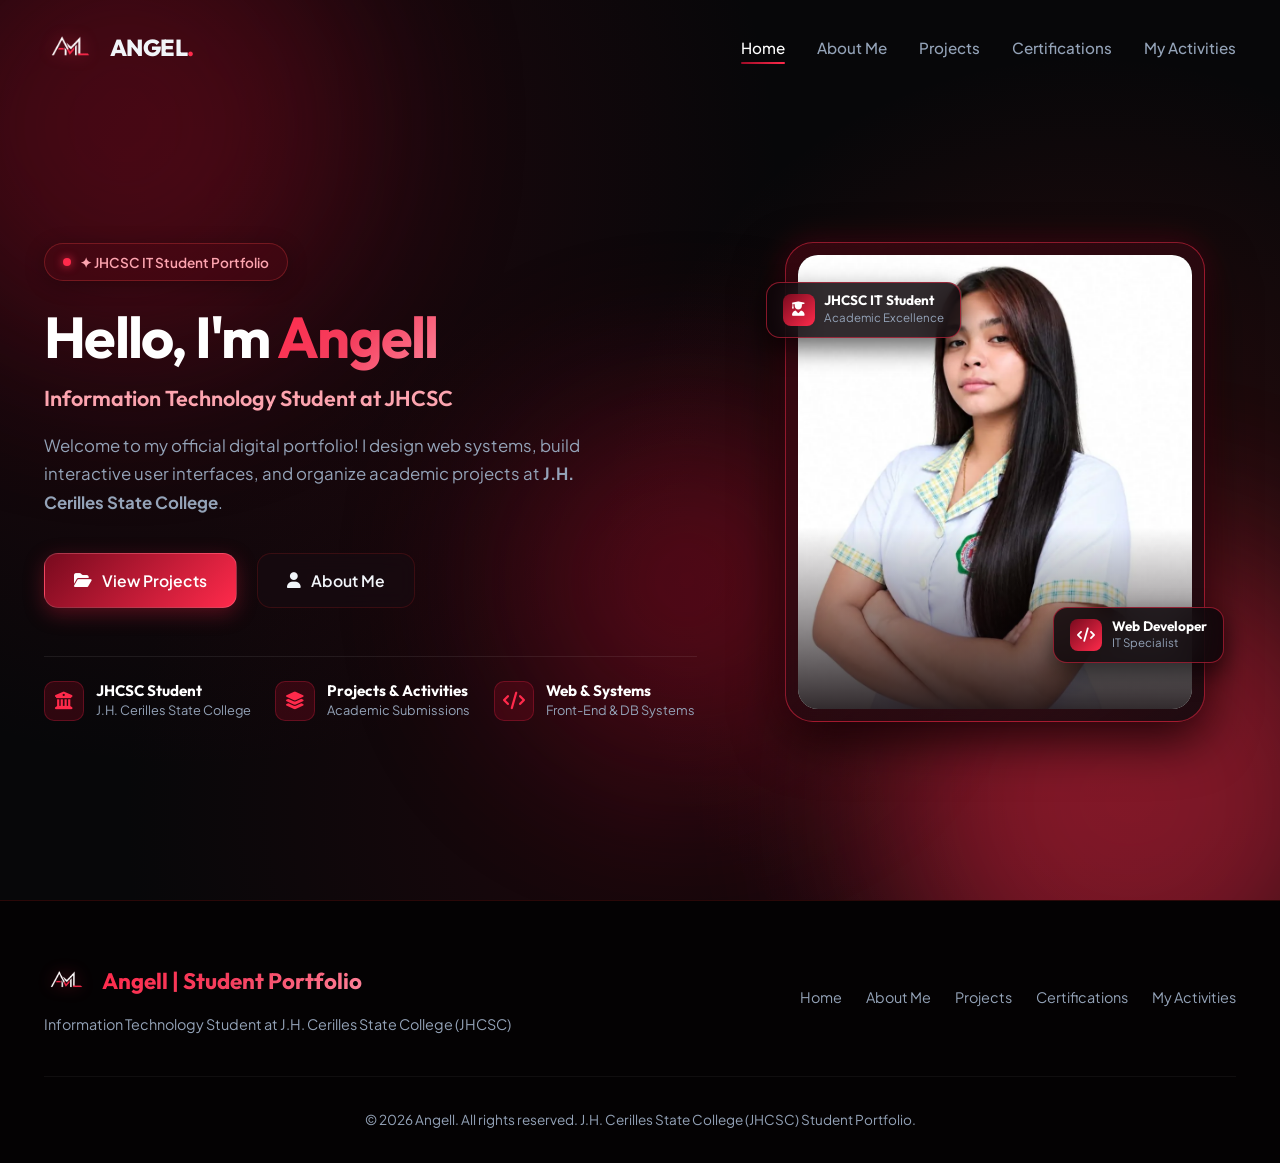
<file: index.html>
<!DOCTYPE html>

<html lang="en">
<head>
<meta charset="utf-8"/>
<meta content="width=device-width, initial-scale=1.0" name="viewport"/>
<title>Home | Angell E-Portfolio</title>
<meta content="Home page of Angell E-Portfolio, Information Technology student at J.H. Cerilles State College." name="description"/>
<!-- Google Fonts -->
<link href="https://fonts.googleapis.com" rel="preconnect"/>
<link crossorigin="" href="https://fonts.gstatic.com" rel="preconnect"/>
<link as="style" href="https://fonts.googleapis.com/css2?family=Outfit:wght@300;400;500;600;700;800&amp;family=Plus+Jakarta+Sans:wght@300;400;500;600;700;800&amp;display=swap" onload="this.onload=null;this.rel='stylesheet'" rel="preload"/><noscript><link href="https://fonts.googleapis.com/css2?family=Outfit:wght@300;400;500;600;700;800&amp;family=Plus+Jakarta+Sans:wght@300;400;500;600;700;800&amp;display=swap" rel="stylesheet"/></noscript>
<link crossorigin="" href="https://cdnjs.cloudflare.com" rel="preconnect"/>
<link as="image" fetchpriority="high" href="assets/images/profile_angell.webp" rel="preload"/>
<!-- FontAwesome Icons -->
<link as="style" href="https://cdnjs.cloudflare.com/ajax/libs/font-awesome/6.4.0/css/all.min.css" onload="this.onload=null;this.rel='stylesheet'" rel="preload"/><noscript><link href="https://cdnjs.cloudflare.com/ajax/libs/font-awesome/6.4.0/css/all.min.css" rel="stylesheet"/></noscript>
<!-- Custom Stylesheet -->
<link href="css/style.css" rel="stylesheet"/>
</head>
<body>
<!-- Ambient Animated Background Lights -->
<div class="bg-ambient-glow">
<div class="glow-orb glow-orb-1"></div>
<div class="glow-orb glow-orb-2"></div>
<div class="glow-orb glow-orb-3"></div>
</div>
<!-- Header / Navigation -->
<header class="header">
<div class="container nav-wrapper">
<a class="logo" href="index.html">
<div class="logo-img-wrapper">
<img alt="AML Logo" class="brand-logo-img" decoding="async" height="1024" src="assets/images/logo_aml_transparent.webp" width="1024"/>
</div>
<span class="logo-text">ANGEL<span>.</span></span>
</a>
<ul class="nav-menu" id="navMenu">
<li><a aria-current="page" class="nav-link active" href="index.html">Home</a></li>
<li><a class="nav-link" href="aboutme.html">About Me</a></li>
<li><a class="nav-link" href="projects.html">Projects</a></li>
<li><a class="nav-link" href="certifications.html">Certifications</a></li>
<li><a class="nav-link" href="activities.html">My Activities</a></li>
</ul>
<button aria-label="Toggle navigation menu" class="nav-toggle" id="navToggle">
<i class="fas fa-bars"></i>
</button>
</div>
</header>
<!-- Hero Section -->
<section class="hero" id="home">
<div class="container hero-grid">
<div class="hero-content reveal">
<div class="hero-pill">
<span class="pill-dot"></span> ✦ JHCSC IT Student Portfolio
        </div>
<h1 class="hero-title">
          Hello, I'm <span class="text-gradient-red">Angell</span>
</h1>
<h2 class="hero-subtitle">
          Information Technology Student at JHCSC
        </h2>
<p class="hero-description">
          Welcome to my official digital portfolio! I design web systems, build interactive user interfaces, and organize academic projects at <strong>J.H. Cerilles State College</strong>.
        </p>
<div class="hero-actions">
<a class="btn btn-primary" href="projects.html">
<i class="fas fa-folder-open"></i> View Projects
          </a>
<a class="btn btn-secondary" href="aboutme.html">
<i class="fas fa-user"></i> About Me
          </a>
</div>
<div class="hero-badges">
<div class="info-badge-item">
<div class="info-badge-icon"><i class="fas fa-university"></i></div>
<div class="info-badge-text">
<h4>JHCSC Student</h4>
<p>J.H. Cerilles State College</p>
</div>
</div>
<div class="info-badge-item">
<div class="info-badge-icon"><i class="fas fa-layer-group"></i></div>
<div class="info-badge-text">
<h4>Projects &amp; Activities</h4>
<p>Academic Submissions</p>
</div>
</div>
<div class="info-badge-item">
<div class="info-badge-icon"><i class="fas fa-code"></i></div>
<div class="info-badge-text">
<h4>Web &amp; Systems</h4>
<p>Front-End &amp; DB Systems</p>
</div>
</div>
</div>
</div>
<!-- Hero Profile Image Frame (1st Picture) -->
<div class="hero-image-wrapper reveal">
<div class="profile-card-frame">
<div class="profile-image-container">
<img alt="Angell - JHCSC Student Profile Photo" decoding="async" fetchpriority="high" height="1024" src="assets/images/profile_angell.webp" width="1024"/>
<div class="profile-overlay-gradient"></div>
</div>
<!-- Floating Badges -->
<div class="floating-tag floating-tag-1">
<div class="floating-tag-icon"><i class="fas fa-user-graduate"></i></div>
<div class="floating-tag-info">
<h5>JHCSC IT Student</h5>
<p>Academic Excellence</p>
</div>
</div>
<div class="floating-tag floating-tag-2">
<div class="floating-tag-icon"><i class="fas fa-code"></i></div>
<div class="floating-tag-info">
<h5>Web Developer</h5>
<p>IT Specialist</p>
</div>
</div>
</div>
</div>
</div>
</section>
<!-- About Me & Education Section -->
<!-- Projects Section -->
<!-- Certifications Section -->
<!-- My Activities Section -->
<!-- Interactive Modal Viewer for Google Drive -->
<!-- Footer -->
<footer class="footer">
<div class="container">
<div class="footer-grid">
<div class="footer-brand">
<div style="display: flex; align-items: center; gap: 0.85rem; margin-bottom: 0.5rem;">
<div class="logo-img-wrapper" style="height: 48px; padding: 0;">
<img alt="AML Logo" class="brand-logo-img" decoding="async" height="1024" loading="lazy" src="assets/images/logo_aml_transparent.webp" style="height: 44px;" width="1024"/>
</div>
<h3 class="text-gradient-red" style="margin-bottom: 0; font-size: 1.4rem;">Angell | Student Portfolio</h3>
</div>
<p>Information Technology Student at J.H. Cerilles State College (JHCSC)</p>
</div>
<ul class="footer-links">
<li><a href="index.html">Home</a></li>
<li><a href="aboutme.html">About Me</a></li>
<li><a href="projects.html">Projects</a></li>
<li><a href="certifications.html">Certifications</a></li>
<li><a href="activities.html">My Activities</a></li>
</ul>
</div>
<div class="footer-bottom">
<p>© 2026 Angell. All rights reserved. J.H. Cerilles State College (JHCSC) Student Portfolio.</p>
</div>
</div>
</footer>
<!-- Scroll To Top Button -->
<button aria-label="Scroll to top" class="scroll-top-btn" id="scrollTopBtn">
<i class="fas fa-chevron-up"></i>
</button>
<!-- JavaScript -->
<script defer="" src="js/script.js"></script>
</body>
</html>
</file>
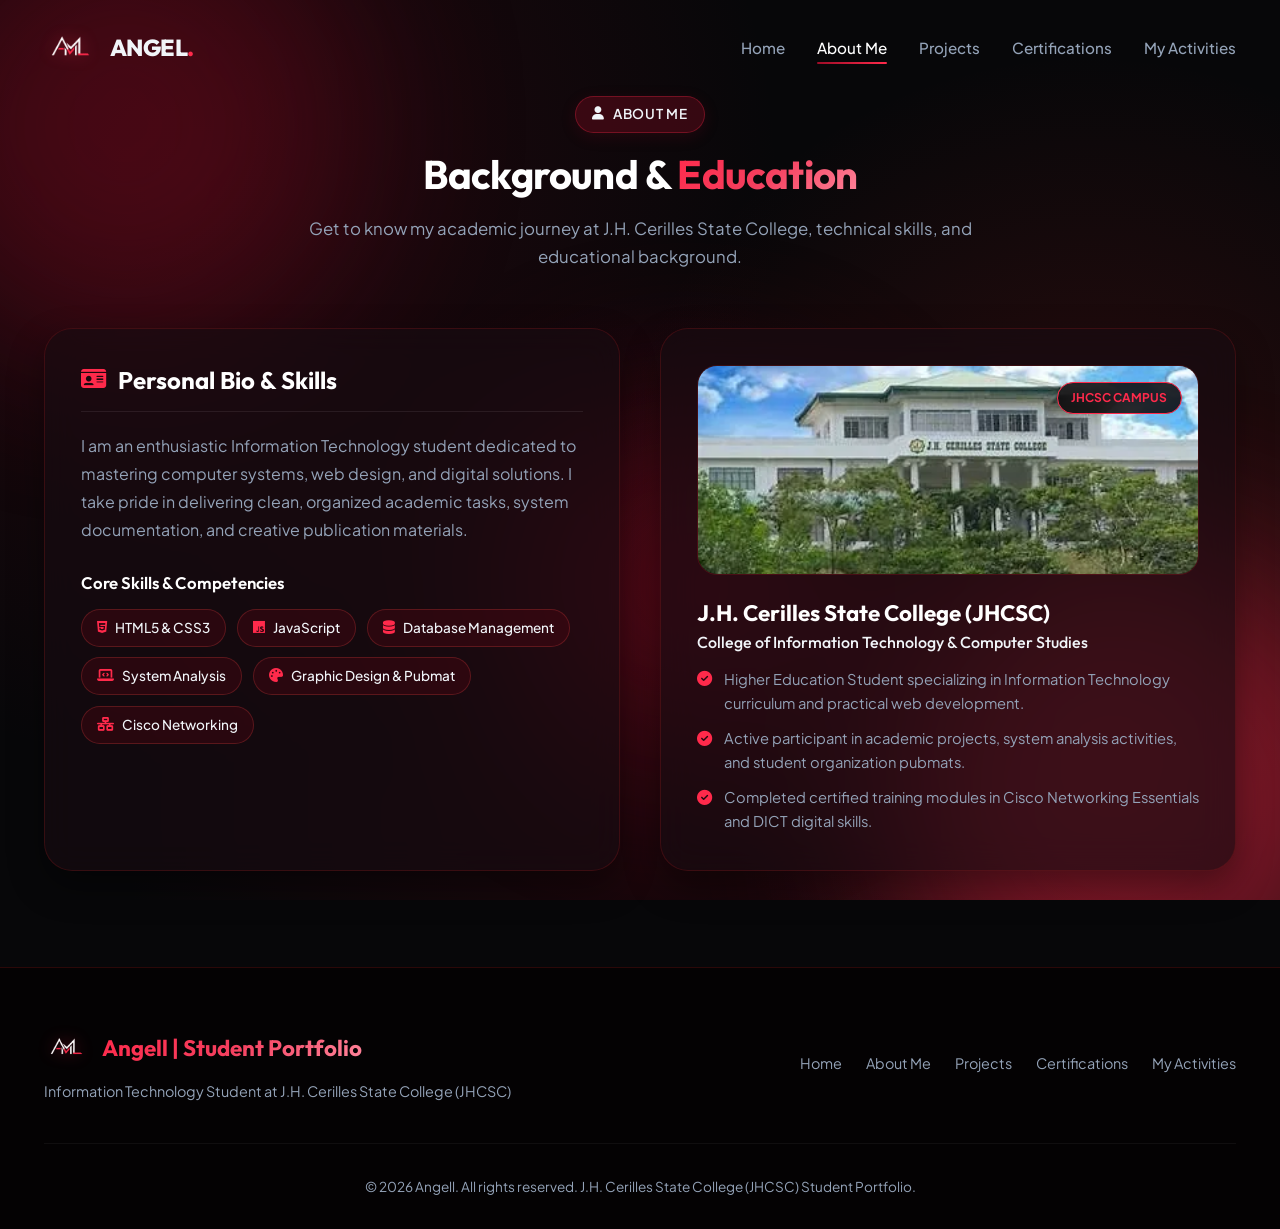
<file: aboutme.html>
<!DOCTYPE html>

<html lang="en">
<head>
<meta charset="utf-8"/>
<meta content="width=device-width, initial-scale=1.0" name="viewport"/>
<title>About Me | Angell E-Portfolio</title>
<meta content="About Me page of Angell E-Portfolio, Information Technology student at J.H. Cerilles State College." name="description"/>
<!-- Google Fonts -->
<link href="https://fonts.googleapis.com" rel="preconnect"/>
<link crossorigin="" href="https://fonts.gstatic.com" rel="preconnect"/>
<link as="style" href="https://fonts.googleapis.com/css2?family=Outfit:wght@300;400;500;600;700;800&amp;family=Plus+Jakarta+Sans:wght@300;400;500;600;700;800&amp;display=swap" onload="this.onload=null;this.rel='stylesheet'" rel="preload"/><noscript><link href="https://fonts.googleapis.com/css2?family=Outfit:wght@300;400;500;600;700;800&amp;family=Plus+Jakarta+Sans:wght@300;400;500;600;700;800&amp;display=swap" rel="stylesheet"/></noscript>
<link crossorigin="" href="https://cdnjs.cloudflare.com" rel="preconnect"/>
<!-- FontAwesome Icons -->
<link as="style" href="https://cdnjs.cloudflare.com/ajax/libs/font-awesome/6.4.0/css/all.min.css" onload="this.onload=null;this.rel='stylesheet'" rel="preload"/><noscript><link href="https://cdnjs.cloudflare.com/ajax/libs/font-awesome/6.4.0/css/all.min.css" rel="stylesheet"/></noscript>
<!-- Custom Stylesheet -->
<link href="css/style.css" rel="stylesheet"/>
</head>
<body>
<!-- Ambient Animated Background Lights -->
<div class="bg-ambient-glow">
<div class="glow-orb glow-orb-1"></div>
<div class="glow-orb glow-orb-2"></div>
<div class="glow-orb glow-orb-3"></div>
</div>
<!-- Header / Navigation -->
<header class="header">
<div class="container nav-wrapper">
<a class="logo" href="index.html">
<div class="logo-img-wrapper">
<img alt="AML Logo" class="brand-logo-img" decoding="async" height="1024" src="assets/images/logo_aml_transparent.webp" width="1024"/>
</div>
<span class="logo-text">ANGEL<span>.</span></span>
</a>
<ul class="nav-menu" id="navMenu">
<li><a class="nav-link" href="index.html">Home</a></li>
<li><a aria-current="page" class="nav-link active" href="aboutme.html">About Me</a></li>
<li><a class="nav-link" href="projects.html">Projects</a></li>
<li><a class="nav-link" href="certifications.html">Certifications</a></li>
<li><a class="nav-link" href="activities.html">My Activities</a></li>
</ul>
<button aria-label="Toggle navigation menu" class="nav-toggle" id="navToggle">
<i class="fas fa-bars"></i>
</button>
</div>
</header>
<!-- Hero Section -->
<!-- About Me & Education Section -->
<section id="about">
<div class="container">
<div class="section-header">
<span class="section-tag"><i class="fas fa-user"></i> ABOUT ME</span>
<h2 class="section-title">Background &amp; <span class="text-gradient-red">Education</span></h2>
<p class="section-subtitle">
          Get to know my academic journey at J.H. Cerilles State College, technical skills, and educational background.
        </p>
</div>
<div class="about-grid">
<!-- Personal Summary Card -->
<div class="glass-card">
<h3 class="about-card-title">
<i class="fas fa-id-card"></i> Personal Bio &amp; Skills
          </h3>
<p class="about-bio-text">
            I am an enthusiastic Information Technology student dedicated to mastering computer systems, web design, and digital solutions. I take pride in delivering clean, organized academic tasks, system documentation, and creative publication materials.
          </p>
<h4 class="skills-title">Core Skills &amp; Competencies</h4>
<div class="skills-tags">
<span class="skill-pill"><i class="fab fa-html5"></i> HTML5 &amp; CSS3</span>
<span class="skill-pill"><i class="fab fa-js"></i> JavaScript</span>
<span class="skill-pill"><i class="fas fa-database"></i> Database Management</span>
<span class="skill-pill"><i class="fas fa-laptop-code"></i> System Analysis</span>
<span class="skill-pill"><i class="fas fa-palette"></i> Graphic Design &amp; Pubmat</span>
<span class="skill-pill"><i class="fas fa-network-wired"></i> Cisco Networking</span>
</div>
</div>
<!-- Education Card featuring JHCSC (2nd Picture) -->
<div class="glass-card education-card">
<div>
<div class="school-image-frame">
<img alt="J.H. Cerilles State College (JHCSC) Campus" decoding="async" height="180" src="assets/images/jh_cerilles_college.webp" width="377"/>
<span class="school-tag-badge">JHCSC CAMPUS</span>
</div>
<div class="school-details">
<h3>J.H. Cerilles State College (JHCSC)</h3>
<h4>College of Information Technology &amp; Computer Studies</h4>
</div>
</div>
<ul class="edu-highlights-list">
<li>
<i class="fas fa-check-circle"></i>
<span>Higher Education Student specializing in Information Technology curriculum and practical web development.</span>
</li>
<li>
<i class="fas fa-check-circle"></i>
<span>Active participant in academic projects, system analysis activities, and student organization pubmats.</span>
</li>
<li>
<i class="fas fa-check-circle"></i>
<span>Completed certified training modules in Cisco Networking Essentials and DICT digital skills.</span>
</li>
</ul>
</div>
</div>
</div>
</section>
<!-- Projects Section -->
<!-- Certifications Section -->
<!-- My Activities Section -->
<!-- Interactive Modal Viewer for Google Drive -->
<!-- Footer -->
<footer class="footer">
<div class="container">
<div class="footer-grid">
<div class="footer-brand">
<div style="display: flex; align-items: center; gap: 0.85rem; margin-bottom: 0.5rem;">
<div class="logo-img-wrapper" style="height: 48px; padding: 0;">
<img alt="AML Logo" class="brand-logo-img" decoding="async" height="1024" loading="lazy" src="assets/images/logo_aml_transparent.webp" style="height: 44px;" width="1024"/>
</div>
<h3 class="text-gradient-red" style="margin-bottom: 0; font-size: 1.4rem;">Angell | Student Portfolio</h3>
</div>
<p>Information Technology Student at J.H. Cerilles State College (JHCSC)</p>
</div>
<ul class="footer-links">
<li><a href="index.html">Home</a></li>
<li><a href="aboutme.html">About Me</a></li>
<li><a href="projects.html">Projects</a></li>
<li><a href="certifications.html">Certifications</a></li>
<li><a href="activities.html">My Activities</a></li>
</ul>
</div>
<div class="footer-bottom">
<p>© 2026 Angell. All rights reserved. J.H. Cerilles State College (JHCSC) Student Portfolio.</p>
</div>
</div>
</footer>
<!-- Scroll To Top Button -->
<button aria-label="Scroll to top" class="scroll-top-btn" id="scrollTopBtn">
<i class="fas fa-chevron-up"></i>
</button>
<!-- JavaScript -->
<script defer="" src="js/script.js"></script>
</body>
</html>
</file>
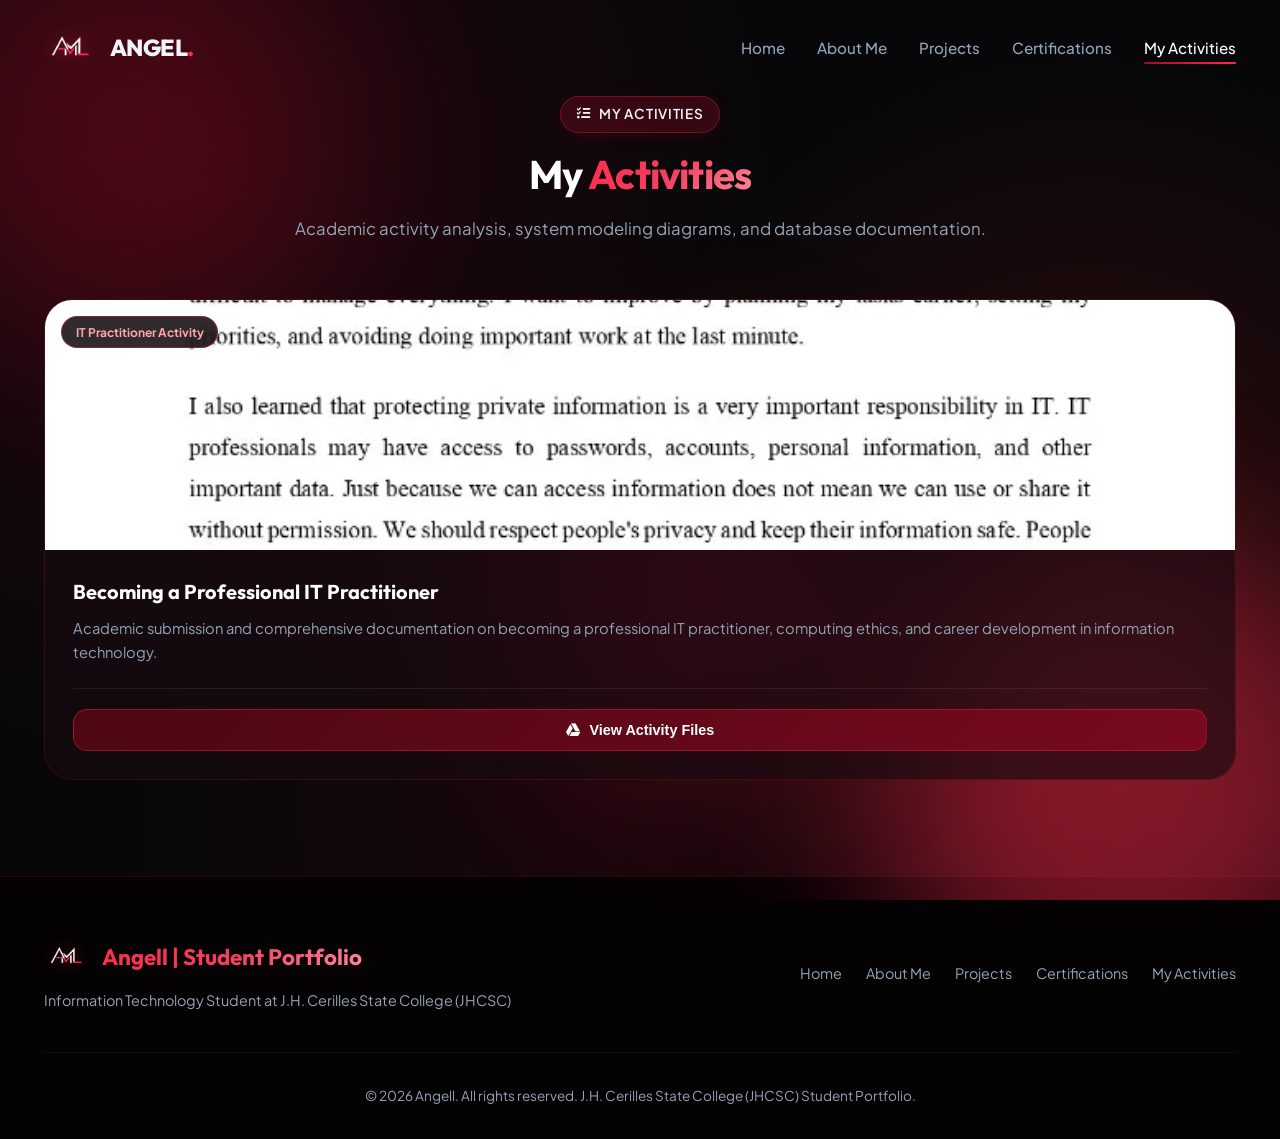
<file: activities.html>
<!DOCTYPE html>

<html lang="en">
<head>
<meta charset="utf-8"/>
<meta content="width=device-width, initial-scale=1.0" name="viewport"/>
<title>My Activities | Angell E-Portfolio</title>
<meta content="My Activities page of Angell E-Portfolio, Information Technology student at J.H. Cerilles State College." name="description"/>
<!-- Google Fonts -->
<link href="https://fonts.googleapis.com" rel="preconnect"/>
<link crossorigin="" href="https://fonts.gstatic.com" rel="preconnect"/>
<link as="style" href="https://fonts.googleapis.com/css2?family=Outfit:wght@300;400;500;600;700;800&amp;family=Plus+Jakarta+Sans:wght@300;400;500;600;700;800&amp;display=swap" onload="this.onload=null;this.rel='stylesheet'" rel="preload"/><noscript><link href="https://fonts.googleapis.com/css2?family=Outfit:wght@300;400;500;600;700;800&amp;family=Plus+Jakarta+Sans:wght@300;400;500;600;700;800&amp;display=swap" rel="stylesheet"/></noscript>
<link crossorigin="" href="https://cdnjs.cloudflare.com" rel="preconnect"/>
<!-- FontAwesome Icons -->
<link as="style" href="https://cdnjs.cloudflare.com/ajax/libs/font-awesome/6.4.0/css/all.min.css" onload="this.onload=null;this.rel='stylesheet'" rel="preload"/><noscript><link href="https://cdnjs.cloudflare.com/ajax/libs/font-awesome/6.4.0/css/all.min.css" rel="stylesheet"/></noscript>
<!-- Custom Stylesheet -->
<link href="css/style.css" rel="stylesheet"/>
</head>
<body>
<!-- Ambient Animated Background Lights -->
<div class="bg-ambient-glow">
<div class="glow-orb glow-orb-1"></div>
<div class="glow-orb glow-orb-2"></div>
<div class="glow-orb glow-orb-3"></div>
</div>
<!-- Header / Navigation -->
<header class="header">
<div class="container nav-wrapper">
<a class="logo" href="index.html">
<div class="logo-img-wrapper">
<img alt="AML Logo" class="brand-logo-img" decoding="async" height="1024" src="assets/images/logo_aml_transparent.webp" width="1024"/>
</div>
<span class="logo-text">ANGEL<span>.</span></span>
</a>
<ul class="nav-menu" id="navMenu">
<li><a class="nav-link" href="index.html">Home</a></li>
<li><a class="nav-link" href="aboutme.html">About Me</a></li>
<li><a class="nav-link" href="projects.html">Projects</a></li>
<li><a class="nav-link" href="certifications.html">Certifications</a></li>
<li><a aria-current="page" class="nav-link active" href="activities.html">My Activities</a></li>
</ul>
<button aria-label="Toggle navigation menu" class="nav-toggle" id="navToggle">
<i class="fas fa-bars"></i>
</button>
</div>
</header>
<!-- Hero Section -->
<!-- About Me & Education Section -->
<!-- Projects Section -->
<!-- Certifications Section -->
<!-- My Activities Section -->
<section id="activities">
<div class="container">
<div class="section-header">
<span class="section-tag"><i class="fas fa-tasks"></i> MY ACTIVITIES</span>
<h2 class="section-title">My <span class="text-gradient-red">Activities</span></h2>
<p class="section-subtitle">
          Academic activity analysis, system modeling diagrams, and database documentation.
        </p>
</div>
<div class="activities-grid" style="grid-template-columns: repeat(auto-fit, minmax(min(100%, 320px), 1fr));">
<!-- Activity: Becoming a Professional IT Practitioner -->
<div class="activity-card">
<div class="activity-media" style="height: 250px;">
<img alt="Becoming a Professional IT Practitioner Activity" decoding="async" height="1024" src="assets/images/activity1_page1.webp" width="724"/>
<span class="activity-category">IT Practitioner Activity</span>
</div>
<div class="activity-body">
<h3 class="activity-title">Becoming a Professional IT Practitioner</h3>
<p class="activity-desc">
              Academic submission and comprehensive documentation on becoming a professional IT practitioner, computing ethics, and career development in information technology.
            </p>
<div class="activity-footer">
<button class="activity-btn open-drive-btn" data-title="Becoming a Professional IT Practitioner Activity Files">
<i class="fab fa-google-drive"></i> View Activity Files
              </button>
</div>
</div>
</div>
</div>
</div>
</section>
<!-- Interactive Modal Viewer for Google Drive -->
<div aria-modal="true" class="modal-overlay" id="driveModal" role="dialog">
<div class="modal-container">
<div class="modal-header">
<div class="modal-title-group">
<div class="modal-title-icon"><i class="fab fa-google-drive"></i></div>
<h3 class="modal-title" id="modalActivityTitle">Activity Drive Submissions</h3>
</div>
<button aria-label="Close modal" class="modal-close-btn" id="modalCloseBtn">
<i class="fas fa-times"></i>
</button>
</div>
<div class="modal-body">
<iframe id="modalDriveIframe" src="about:blank" title="Google Drive Embedded Modal Folder Viewer"></iframe>
</div>
<div class="modal-footer">
<span style="font-size: 0.85rem; color: var(--text-muted);">
<i class="fas fa-info-circle" style="color: var(--red-bright);"></i> Viewing files embedded from Google Drive folder
        </span>
<a class="btn btn-primary" href="https://drive.google.com/drive/folders/1lHvphZJsTvEF-g6FkZyYKyuXcfyXnMCj?usp=sharing" id="modalOpenDriveLink" style="padding: 0.5rem 1.2rem; font-size: 0.85rem;" target="_blank">
<i class="fas fa-external-link-alt"></i> Open in Google Drive
        </a>
</div>
</div>
</div>
<!-- Footer -->
<footer class="footer">
<div class="container">
<div class="footer-grid">
<div class="footer-brand">
<div style="display: flex; align-items: center; gap: 0.85rem; margin-bottom: 0.5rem;">
<div class="logo-img-wrapper" style="height: 48px; padding: 0;">
<img alt="AML Logo" class="brand-logo-img" decoding="async" height="1024" loading="lazy" src="assets/images/logo_aml_transparent.webp" style="height: 44px;" width="1024"/>
</div>
<h3 class="text-gradient-red" style="margin-bottom: 0; font-size: 1.4rem;">Angell | Student Portfolio</h3>
</div>
<p>Information Technology Student at J.H. Cerilles State College (JHCSC)</p>
</div>
<ul class="footer-links">
<li><a href="index.html">Home</a></li>
<li><a href="aboutme.html">About Me</a></li>
<li><a href="projects.html">Projects</a></li>
<li><a href="certifications.html">Certifications</a></li>
<li><a href="activities.html">My Activities</a></li>
</ul>
</div>
<div class="footer-bottom">
<p>© 2026 Angell. All rights reserved. J.H. Cerilles State College (JHCSC) Student Portfolio.</p>
</div>
</div>
</footer>
<!-- Scroll To Top Button -->
<button aria-label="Scroll to top" class="scroll-top-btn" id="scrollTopBtn">
<i class="fas fa-chevron-up"></i>
</button>
<!-- JavaScript -->
<script defer="" src="js/script.js"></script>
</body>
</html>
</file>
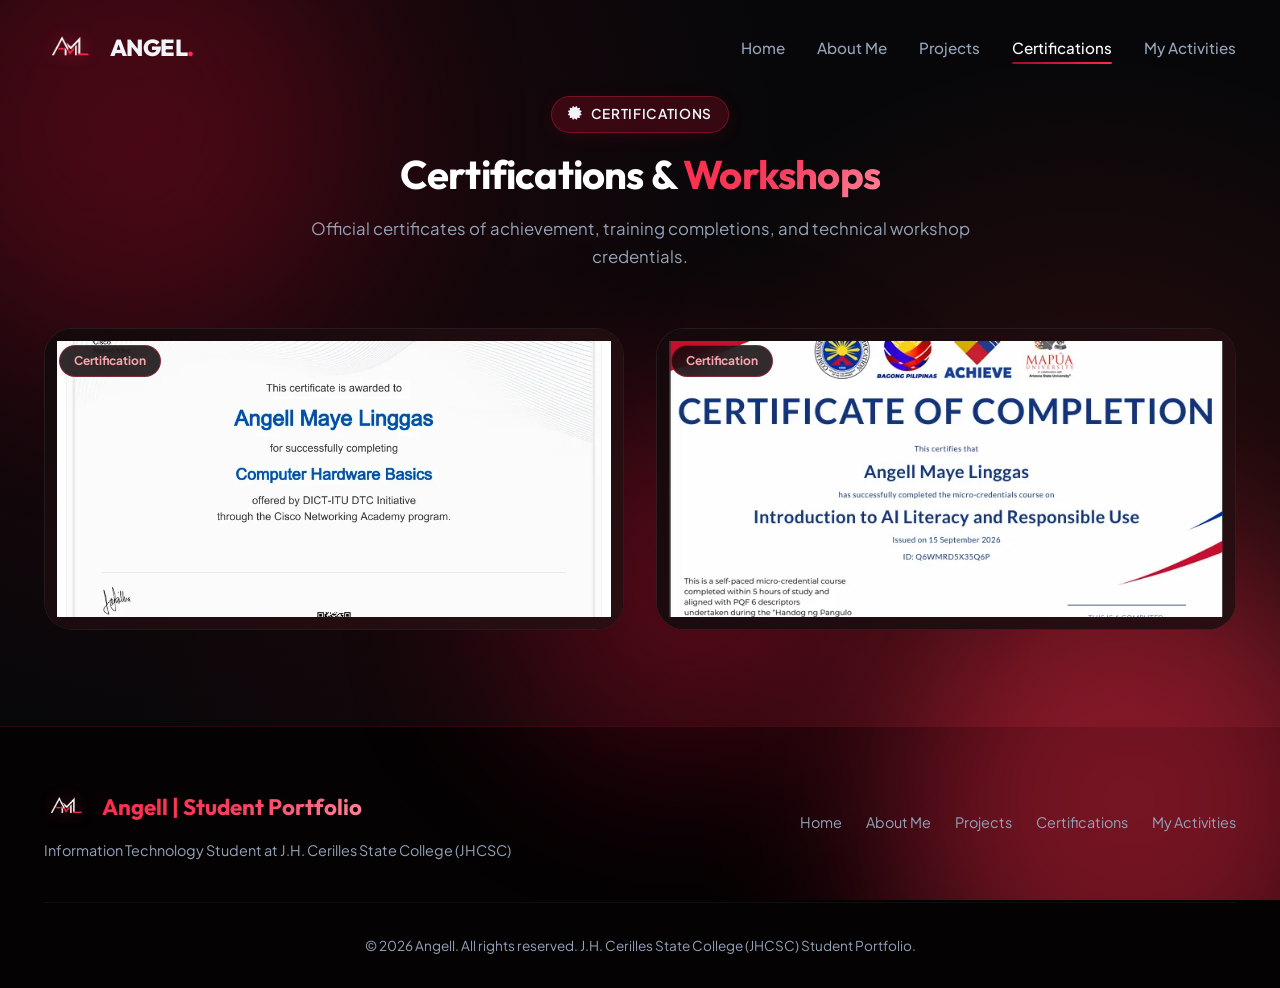
<file: certifications.html>
<!DOCTYPE html>

<html lang="en">
<head>
<meta charset="utf-8"/>
<meta content="width=device-width, initial-scale=1.0" name="viewport"/>
<title>Certifications | Angell E-Portfolio</title>
<meta content="Certifications page of Angell E-Portfolio, Information Technology student at J.H. Cerilles State College." name="description"/>
<!-- Google Fonts -->
<link href="https://fonts.googleapis.com" rel="preconnect"/>
<link crossorigin="" href="https://fonts.gstatic.com" rel="preconnect"/>
<link as="style" href="https://fonts.googleapis.com/css2?family=Outfit:wght@300;400;500;600;700;800&amp;family=Plus+Jakarta+Sans:wght@300;400;500;600;700;800&amp;display=swap" onload="this.onload=null;this.rel='stylesheet'" rel="preload"/><noscript><link href="https://fonts.googleapis.com/css2?family=Outfit:wght@300;400;500;600;700;800&amp;family=Plus+Jakarta+Sans:wght@300;400;500;600;700;800&amp;display=swap" rel="stylesheet"/></noscript>
<link crossorigin="" href="https://cdnjs.cloudflare.com" rel="preconnect"/>
<!-- FontAwesome Icons -->
<link as="style" href="https://cdnjs.cloudflare.com/ajax/libs/font-awesome/6.4.0/css/all.min.css" onload="this.onload=null;this.rel='stylesheet'" rel="preload"/><noscript><link href="https://cdnjs.cloudflare.com/ajax/libs/font-awesome/6.4.0/css/all.min.css" rel="stylesheet"/></noscript>
<!-- Custom Stylesheet -->
<link href="css/style.css" rel="stylesheet"/>
</head>
<body>
<!-- Ambient Animated Background Lights -->
<div class="bg-ambient-glow">
<div class="glow-orb glow-orb-1"></div>
<div class="glow-orb glow-orb-2"></div>
<div class="glow-orb glow-orb-3"></div>
</div>
<!-- Header / Navigation -->
<header class="header">
<div class="container nav-wrapper">
<a class="logo" href="index.html">
<div class="logo-img-wrapper">
<img alt="AML Logo" class="brand-logo-img" decoding="async" height="1024" src="assets/images/logo_aml_transparent.webp" width="1024"/>
</div>
<span class="logo-text">ANGEL<span>.</span></span>
</a>
<ul class="nav-menu" id="navMenu">
<li><a class="nav-link" href="index.html">Home</a></li>
<li><a class="nav-link" href="aboutme.html">About Me</a></li>
<li><a class="nav-link" href="projects.html">Projects</a></li>
<li><a aria-current="page" class="nav-link active" href="certifications.html">Certifications</a></li>
<li><a class="nav-link" href="activities.html">My Activities</a></li>
</ul>
<button aria-label="Toggle navigation menu" class="nav-toggle" id="navToggle">
<i class="fas fa-bars"></i>
</button>
</div>
</header>
<!-- Hero Section -->
<!-- About Me & Education Section -->
<!-- Projects Section -->
<!-- Certifications Section -->
<section id="certifications">
<div class="container">
<div class="section-header">
<span class="section-tag"><i class="fas fa-certificate"></i> CERTIFICATIONS</span>
<h2 class="section-title">Certifications &amp; <span class="text-gradient-red">Workshops</span></h2>
<p class="section-subtitle">
          Official certificates of achievement, training completions, and technical workshop credentials.
        </p>
</div>
<div class="activities-grid" id="certificationCards" style="grid-template-columns: repeat(auto-fit, minmax(min(100%, 320px), 1fr));"></div>
</div>
</section>
<!-- My Activities Section -->
<!-- Interactive Modal Viewer for Google Drive -->
<!-- Footer -->
<footer class="footer">
<div class="container">
<div class="footer-grid">
<div class="footer-brand">
<div style="display: flex; align-items: center; gap: 0.85rem; margin-bottom: 0.5rem;">
<div class="logo-img-wrapper" style="height: 48px; padding: 0;">
<img alt="AML Logo" class="brand-logo-img" decoding="async" height="1024" loading="lazy" src="assets/images/logo_aml_transparent.webp" style="height: 44px;" width="1024"/>
</div>
<h3 class="text-gradient-red" style="margin-bottom: 0; font-size: 1.4rem;">Angell | Student Portfolio</h3>
</div>
<p>Information Technology Student at J.H. Cerilles State College (JHCSC)</p>
</div>
<ul class="footer-links">
<li><a href="index.html">Home</a></li>
<li><a href="aboutme.html">About Me</a></li>
<li><a href="projects.html">Projects</a></li>
<li><a href="certifications.html">Certifications</a></li>
<li><a href="activities.html">My Activities</a></li>
</ul>
</div>
<div class="footer-bottom">
<p>© 2026 Angell. All rights reserved. J.H. Cerilles State College (JHCSC) Student Portfolio.</p>
</div>
</div>
</footer>
<!-- Scroll To Top Button -->
<button aria-label="Scroll to top" class="scroll-top-btn" id="scrollTopBtn">
<i class="fas fa-chevron-up"></i>
</button>
<!-- JavaScript -->
<script defer="" src="js/script.js"></script>
</body>
</html>
</file>
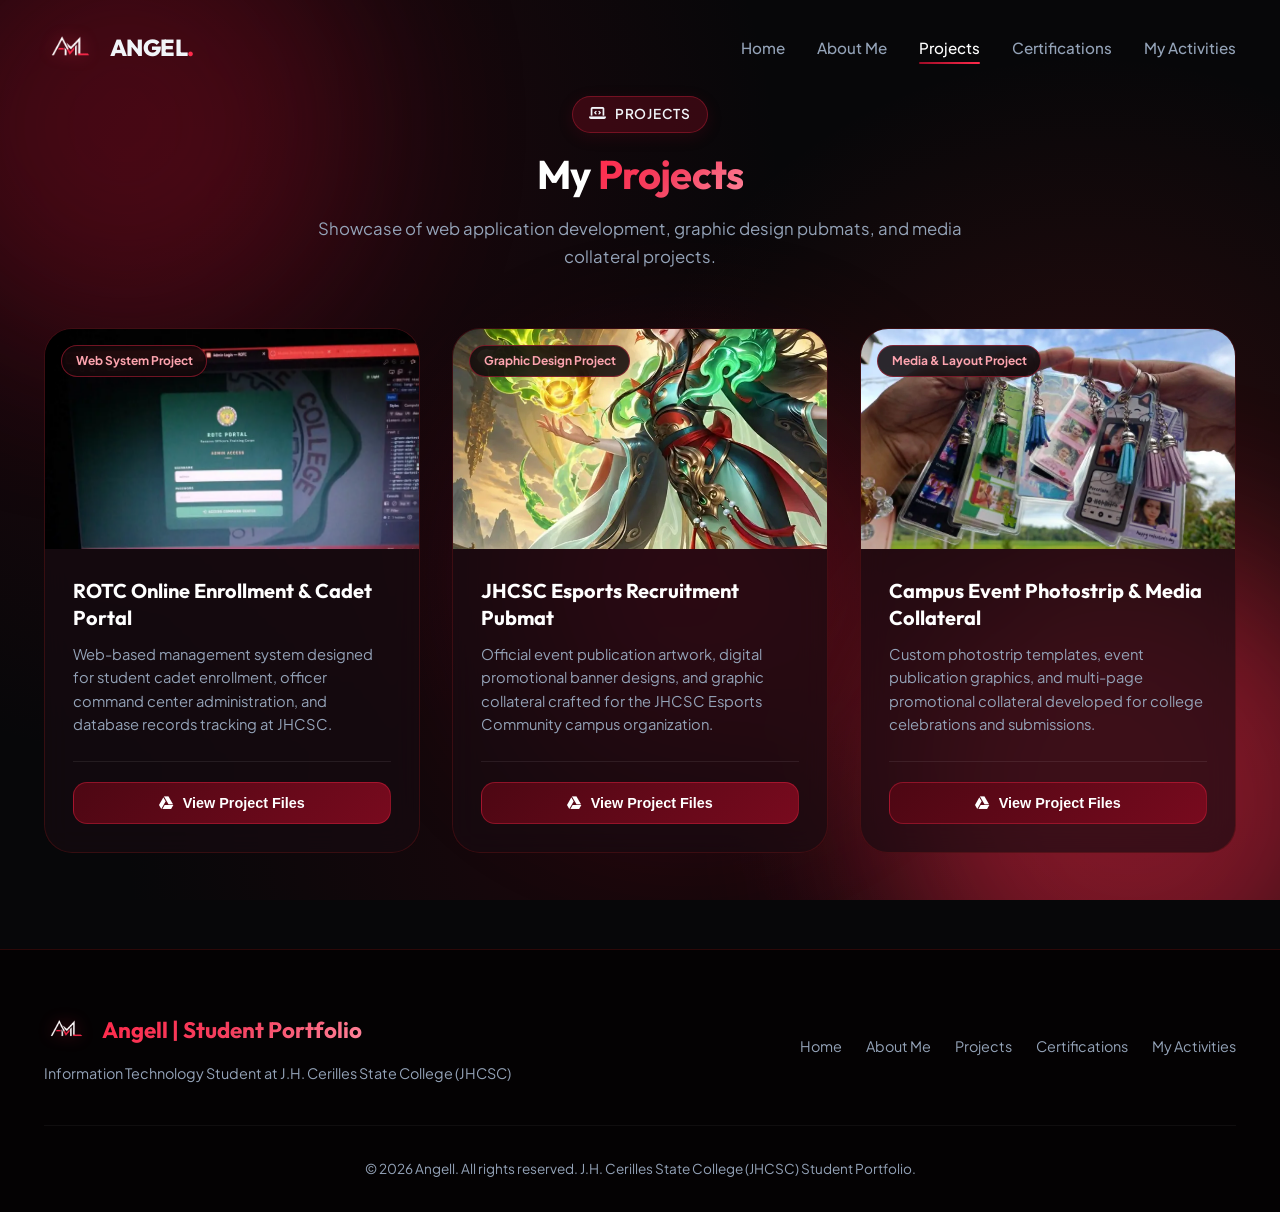
<file: projects.html>
<!DOCTYPE html>

<html lang="en">
<head>
<meta charset="utf-8"/>
<meta content="width=device-width, initial-scale=1.0" name="viewport"/>
<title>Projects | Angell E-Portfolio</title>
<meta content="Projects page of Angell E-Portfolio, Information Technology student at J.H. Cerilles State College." name="description"/>
<!-- Google Fonts -->
<link href="https://fonts.googleapis.com" rel="preconnect"/>
<link crossorigin="" href="https://fonts.gstatic.com" rel="preconnect"/>
<link as="style" href="https://fonts.googleapis.com/css2?family=Outfit:wght@300;400;500;600;700;800&amp;family=Plus+Jakarta+Sans:wght@300;400;500;600;700;800&amp;display=swap" onload="this.onload=null;this.rel='stylesheet'" rel="preload"/><noscript><link href="https://fonts.googleapis.com/css2?family=Outfit:wght@300;400;500;600;700;800&amp;family=Plus+Jakarta+Sans:wght@300;400;500;600;700;800&amp;display=swap" rel="stylesheet"/></noscript>
<link crossorigin="" href="https://cdnjs.cloudflare.com" rel="preconnect"/>
<!-- FontAwesome Icons -->
<link as="style" href="https://cdnjs.cloudflare.com/ajax/libs/font-awesome/6.4.0/css/all.min.css" onload="this.onload=null;this.rel='stylesheet'" rel="preload"/><noscript><link href="https://cdnjs.cloudflare.com/ajax/libs/font-awesome/6.4.0/css/all.min.css" rel="stylesheet"/></noscript>
<!-- Custom Stylesheet -->
<link href="css/style.css" rel="stylesheet"/>
</head>
<body>
<!-- Ambient Animated Background Lights -->
<div class="bg-ambient-glow">
<div class="glow-orb glow-orb-1"></div>
<div class="glow-orb glow-orb-2"></div>
<div class="glow-orb glow-orb-3"></div>
</div>
<!-- Header / Navigation -->
<header class="header">
<div class="container nav-wrapper">
<a class="logo" href="index.html">
<div class="logo-img-wrapper">
<img alt="AML Logo" class="brand-logo-img" decoding="async" height="1024" src="assets/images/logo_aml_transparent.webp" width="1024"/>
</div>
<span class="logo-text">ANGEL<span>.</span></span>
</a>
<ul class="nav-menu" id="navMenu">
<li><a class="nav-link" href="index.html">Home</a></li>
<li><a class="nav-link" href="aboutme.html">About Me</a></li>
<li><a aria-current="page" class="nav-link active" href="projects.html">Projects</a></li>
<li><a class="nav-link" href="certifications.html">Certifications</a></li>
<li><a class="nav-link" href="activities.html">My Activities</a></li>
</ul>
<button aria-label="Toggle navigation menu" class="nav-toggle" id="navToggle">
<i class="fas fa-bars"></i>
</button>
</div>
</header>
<!-- Hero Section -->
<!-- About Me & Education Section -->
<!-- Projects Section -->
<section id="projects">
<div class="container">
<div class="section-header">
<span class="section-tag"><i class="fas fa-laptop-code"></i> PROJECTS</span>
<h2 class="section-title">My <span class="text-gradient-red">Projects</span></h2>
<p class="section-subtitle">
          Showcase of web application development, graphic design pubmats, and media collateral projects.
        </p>
</div>
<div class="activities-grid">
<!-- Project 1: ROTC Online Enrollment -->
<div class="activity-card">
<div class="activity-media">
<img alt="ROTC Online Enrollment System Project" decoding="async" height="1024" src="assets/images/rotc_system.webp" width="768"/>
<span class="activity-category">Web System Project</span>
</div>
<div class="activity-body">
<h3 class="activity-title">ROTC Online Enrollment &amp; Cadet Portal</h3>
<p class="activity-desc">
              Web-based management system designed for student cadet enrollment, officer command center administration, and database records tracking at JHCSC.
            </p>
<div class="activity-footer">
<button class="activity-btn open-drive-btn" data-title="ROTC Online Enrollment &amp; Cadet Portal Project Files">
<i class="fab fa-google-drive"></i> View Project Files
              </button>
</div>
</div>
</div>
<!-- Project 2: JHCSC Esports Recruitment Pubmat -->
<div class="activity-card">
<div class="activity-media">
<img alt="JHCSC Esports Recruitment Pubmat Project" decoding="async" height="1024" loading="lazy" src="assets/images/jhcsc_esports_pubmat.webp" width="723"/>
<span class="activity-category">Graphic Design Project</span>
</div>
<div class="activity-body">
<h3 class="activity-title">JHCSC Esports Recruitment Pubmat</h3>
<p class="activity-desc">
              Official event publication artwork, digital promotional banner designs, and graphic collateral crafted for the JHCSC Esports Community campus organization.
            </p>
<div class="activity-footer">
<button class="activity-btn open-drive-btn" data-title="JHCSC Esports Recruitment Pubmat Files">
<i class="fab fa-google-drive"></i> View Project Files
              </button>
</div>
</div>
</div>
<!-- Project 3: Campus Event Photostrip & Media Collateral -->
<div class="activity-card">
<div class="activity-media">
<img alt="Campus Event Photostrip &amp; Media Collateral Project" decoding="async" height="768" loading="lazy" src="assets/images/photostrip_pubmat.webp" width="1024"/>
<span class="activity-category">Media &amp; Layout Project</span>
</div>
<div class="activity-body">
<h3 class="activity-title">Campus Event Photostrip &amp; Media Collateral</h3>
<p class="activity-desc">
              Custom photostrip templates, event publication graphics, and multi-page promotional collateral developed for college celebrations and submissions.
            </p>
<div class="activity-footer">
<button class="activity-btn open-drive-btn" data-title="Campus Event Photostrip &amp; Media Collateral Files">
<i class="fab fa-google-drive"></i> View Project Files
              </button>
</div>
</div>
</div>
</div>
</div>
</section>
<!-- Certifications Section -->
<!-- My Activities Section -->
<!-- Interactive Modal Viewer for Google Drive -->
<div aria-modal="true" class="modal-overlay" id="driveModal" role="dialog">
<div class="modal-container">
<div class="modal-header">
<div class="modal-title-group">
<div class="modal-title-icon"><i class="fab fa-google-drive"></i></div>
<h3 class="modal-title" id="modalActivityTitle">Activity Drive Submissions</h3>
</div>
<button aria-label="Close modal" class="modal-close-btn" id="modalCloseBtn">
<i class="fas fa-times"></i>
</button>
</div>
<div class="modal-body">
<iframe id="modalDriveIframe" src="about:blank" title="Google Drive Embedded Modal Folder Viewer"></iframe>
</div>
<div class="modal-footer">
<span style="font-size: 0.85rem; color: var(--text-muted);">
<i class="fas fa-info-circle" style="color: var(--red-bright);"></i> Viewing files embedded from Google Drive folder
        </span>
<a class="btn btn-primary" href="https://drive.google.com/drive/folders/1lHvphZJsTvEF-g6FkZyYKyuXcfyXnMCj?usp=sharing" id="modalOpenDriveLink" style="padding: 0.5rem 1.2rem; font-size: 0.85rem;" target="_blank">
<i class="fas fa-external-link-alt"></i> Open in Google Drive
        </a>
</div>
</div>
</div>
<!-- Footer -->
<footer class="footer">
<div class="container">
<div class="footer-grid">
<div class="footer-brand">
<div style="display: flex; align-items: center; gap: 0.85rem; margin-bottom: 0.5rem;">
<div class="logo-img-wrapper" style="height: 48px; padding: 0;">
<img alt="AML Logo" class="brand-logo-img" decoding="async" height="1024" loading="lazy" src="assets/images/logo_aml_transparent.webp" style="height: 44px;" width="1024"/>
</div>
<h3 class="text-gradient-red" style="margin-bottom: 0; font-size: 1.4rem;">Angell | Student Portfolio</h3>
</div>
<p>Information Technology Student at J.H. Cerilles State College (JHCSC)</p>
</div>
<ul class="footer-links">
<li><a href="index.html">Home</a></li>
<li><a href="aboutme.html">About Me</a></li>
<li><a href="projects.html">Projects</a></li>
<li><a href="certifications.html">Certifications</a></li>
<li><a href="activities.html">My Activities</a></li>
</ul>
</div>
<div class="footer-bottom">
<p>© 2026 Angell. All rights reserved. J.H. Cerilles State College (JHCSC) Student Portfolio.</p>
</div>
</div>
</footer>
<!-- Scroll To Top Button -->
<button aria-label="Scroll to top" class="scroll-top-btn" id="scrollTopBtn">
<i class="fas fa-chevron-up"></i>
</button>
<!-- JavaScript -->
<script defer="" src="js/script.js"></script>
</body>
</html>
</file>
<file: css/style.css>
/* ==========================================================================
   ANGELL PORTFOLIO - RED, MAROON & BLACK THEME
   ========================================================================== */

/* --- Google Fonts Import --- */

:root {
  /* Color Palette - Red, Maroon, Black */
  --bg-dark: #070709;
  --bg-secondary: #0e0a0d;
  --bg-surface: #140d12;
  --bg-card: rgba(24, 12, 17, 0.65);
  --bg-card-hover: rgba(38, 16, 25, 0.85);
  --bg-glass: rgba(18, 10, 14, 0.7);
  
  --maroon-darkest: #2b040a;
  --maroon-dark: #4d0713;
  --maroon-mid: #780a1e;
  --maroon-bright: #9e0c27;
  
  --red-accent: #dc2626;
  --red-bright: #ff2a4b;
  --red-crimson: #f43f5e;
  --red-glow: rgba(255, 42, 75, 0.35);
  --maroon-glow: rgba(120, 10, 30, 0.5);
  
  --text-bright: #ffffff;
  --text-main: #f1f5f9;
  --text-muted: #94a3b8;
  --text-rose: #fda4af;
  
  --border-subtle: rgba(220, 38, 38, 0.18);
  --border-active: rgba(255, 42, 75, 0.5);
  --border-glow: 0 0 15px rgba(239, 68, 68, 0.3);
  
  --radius-sm: 8px;
  --radius-md: 14px;
  --radius-lg: 20px;
  --radius-xl: 28px;
  --radius-full: 9999px;
  
  --transition-fast: 0.2s cubic-bezier(0.4, 0, 0.2, 1);
  --transition-normal: 0.35s cubic-bezier(0.4, 0, 0.2, 1);
  --transition-bounce: 0.5s cubic-bezier(0.34, 1.56, 0.64, 1);
}

/* --- Base Reset & Typography --- */
*, *::before, *::after {
  box-sizing: border-box;
  margin: 0;
  padding: 0;
}

html {
  scroll-behavior: smooth;
  font-size: 16px;
  color-scheme: dark;
}

body {
  font-family: 'Plus Jakarta Sans', -apple-system, BlinkMacSystemFont, sans-serif;
  background-color: var(--bg-dark);
  color: var(--text-main);
  line-height: 1.6;
  overflow-x: hidden;
  position: relative;
  background-image: 
    radial-gradient(circle at 15% 20%, rgba(120, 10, 30, 0.25) 0%, transparent 45%),
    radial-gradient(circle at 85% 60%, rgba(220, 38, 38, 0.18) 0%, transparent 40%),
    radial-gradient(circle at 50% 90%, rgba(77, 7, 19, 0.3) 0%, transparent 50%);
  background-attachment: fixed;
}

/* Ambient Animated Glow Blobs */
.bg-ambient-glow {
  position: fixed;
  top: 0;
  left: 0;
  width: 100vw;
  height: 100vh;
  pointer-events: none;
  z-index: 0;
  overflow: hidden;
}

.glow-orb {
  position: absolute;
  border-radius: 50%;
  filter: blur(90px);
  opacity: 0.45;
  animation: orbFloat 18s ease-in-out infinite alternate;
}

.glow-orb-1 {
  width: 450px;
  height: 450px;
  background: var(--maroon-mid);
  top: -100px;
  left: -100px;
}

.glow-orb-2 {
  width: 500px;
  height: 500px;
  background: var(--red-bright);
  bottom: -150px;
  right: -100px;
  animation-delay: -7s;
}

.glow-orb-3 {
  width: 350px;
  height: 350px;
  background: var(--maroon-bright);
  top: 45%;
  left: 40%;
  animation-delay: -12s;
}

@keyframes orbFloat {
  0% { transform: translate(0, 0) scale(1); }
  50% { transform: translate(60px, 40px) scale(1.1); }
  100% { transform: translate(-40px, 80px) scale(0.95); }
}

/* Containers & Grid */
.container {
  width: 100%;
  max-width: 1240px;
  margin: 0 auto;
  padding: 0 1.5rem;
  position: relative;
  z-index: 2;
}

section {
  padding: 6rem 0;
  position: relative;
}

h1, h2, h3, h4, h5, h6 {
  font-family: 'Outfit', sans-serif;
  color: var(--text-bright);
  font-weight: 700;
  line-height: 1.25;
}

a {
  color: inherit;
  text-decoration: none;
}

img {
  max-width: 100%;
  height: auto;
  display: block;
}

/* Gradient Text Utilities */
.text-gradient {
  background: linear-gradient(135deg, #ffffff 20%, var(--red-rose, #fda4af) 60%, var(--red-bright) 100%);
  -webkit-background-clip: text;
  -webkit-text-fill-color: transparent;
}

.text-gradient-red {
  background: linear-gradient(135deg, var(--red-bright) 0%, var(--red-crimson) 50%, #ff859b 100%);
  -webkit-background-clip: text;
  -webkit-text-fill-color: transparent;
}

.text-maroon-accent {
  color: var(--red-rose);
}

/* Section Header Styling */
.section-header {
  text-align: center;
  max-width: 720px;
  margin: 0 auto 3.5rem;
}

.section-tag {
  display: inline-flex;
  align-items: center;
  gap: 0.5rem;
  padding: 0.4rem 1rem;
  border-radius: var(--radius-full);
  background: rgba(120, 10, 30, 0.4);
  border: 1px solid rgba(255, 42, 75, 0.3);
  color: var(--red-rose);
  font-size: 0.85rem;
  font-weight: 600;
  letter-spacing: 0.05em;
  text-transform: uppercase;
  margin-bottom: 1rem;
  box-shadow: 0 4px 15px rgba(120, 10, 30, 0.2);
}

.section-title {
  font-size: 2.5rem;
  margin-bottom: 1rem;
  letter-spacing: -0.02em;
}

.section-subtitle {
  color: var(--text-muted);
  font-size: 1.05rem;
  line-height: 1.7;
}

/* --- Header / Navigation --- */
.header {
  position: fixed;
  top: 0;
  left: 0;
  width: 100%;
  z-index: 1000;
  transition: var(--transition-normal);
  padding: 1.25rem 0;
}

.header.scrolled {
  background: rgba(10, 6, 9, 0.85);
  backdrop-filter: blur(16px);
  -webkit-backdrop-filter: blur(16px);
  padding: 0.85rem 0;
  border-bottom: 1px solid var(--border-subtle);
  box-shadow: 0 10px 30px rgba(0, 0, 0, 0.5);
}

.nav-wrapper {
  display: flex;
  align-items: center;
  justify-content: space-between;
}

.logo {
  display: flex;
  align-items: center;
  gap: 0.85rem;
  font-family: 'Outfit', sans-serif;
  font-size: 1.45rem;
  font-weight: 800;
  letter-spacing: -0.02em;
}

.logo-img-wrapper {
  display: inline-flex;
  align-items: center;
  justify-content: center;
  height: 56px;
  padding: 0;
  background: transparent;
  border: none;
  box-shadow: none;
  transition: var(--transition-normal);
}

.logo:hover .logo-img-wrapper {
  transform: scale(1.08);
  filter: drop-shadow(0 0 15px var(--red-bright));
}

.brand-logo-img {
  height: 52px;
  width: auto;
  object-fit: contain;
  display: block;
  filter: drop-shadow(0 0 8px rgba(255, 42, 75, 0.4));
}

.logo-badge {
  display: inline-flex;
  align-items: center;
  justify-content: center;
  width: 38px;
  height: 38px;
  border-radius: 10px;
  background: linear-gradient(135deg, var(--maroon-mid), var(--red-bright));
  color: #fff;
  font-weight: 800;
  font-size: 1.1rem;
  box-shadow: 0 0 15px var(--red-glow);
}

.logo-text span {
  color: var(--red-bright);
}

.nav-menu {
  display: flex;
  align-items: center;
  gap: 2rem;
  list-style: none;
}

.nav-link {
  font-size: 0.95rem;
  font-weight: 500;
  color: var(--text-muted);
  transition: var(--transition-fast);
  position: relative;
  padding: 0.4rem 0;
}

.nav-link:hover, .nav-link.active {
  color: var(--text-bright);
}

.nav-link::after {
  content: '';
  position: absolute;
  bottom: 0;
  left: 0;
  width: 0;
  height: 2px;
  background: linear-gradient(90deg, var(--maroon-bright), var(--red-bright));
  border-radius: 2px;
  transition: var(--transition-fast);
}

.nav-link:hover::after, .nav-link.active::after {
  width: 100%;
}

.nav-cta {
  display: inline-flex;
  align-items: center;
  gap: 0.5rem;
  padding: 0.6rem 1.3rem;
  border-radius: var(--radius-full);
  background: linear-gradient(135deg, var(--maroon-dark), var(--maroon-mid));
  border: 1px solid rgba(255, 42, 75, 0.4);
  color: var(--text-bright);
  font-size: 0.9rem;
  font-weight: 600;
  transition: var(--transition-normal);
  box-shadow: 0 4px 15px rgba(120, 10, 30, 0.3);
}

.nav-cta:hover {
  background: linear-gradient(135deg, var(--maroon-mid), var(--red-bright));
  transform: translateY(-2px);
  box-shadow: 0 8px 25px var(--red-glow);
  border-color: var(--red-bright);
}

.nav-toggle {
  display: none;
  background: none;
  border: none;
  color: var(--text-bright);
  font-size: 1.5rem;
  cursor: pointer;
}

/* --- Hero Section --- */
.hero {
  min-height: 100vh;
  display: flex;
  align-items: center;
  padding-top: 8rem;
  padding-bottom: 4rem;
  overflow: hidden;
}

.hero-grid {
  display: grid;
  grid-template-columns: 1.15fr 0.85fr;
  gap: 3.5rem;
  align-items: center;
}

.hero-content {
  display: flex;
  flex-direction: column;
  align-items: flex-start;
}

.hero-pill {
  display: inline-flex;
  align-items: center;
  gap: 0.6rem;
  padding: 0.45rem 1.1rem;
  border-radius: var(--radius-full);
  background: rgba(77, 7, 19, 0.5);
  border: 1px solid rgba(239, 68, 68, 0.3);
  font-size: 0.85rem;
  font-weight: 600;
  color: var(--text-rose);
  margin-bottom: 1.5rem;
  box-shadow: 0 4px 20px rgba(0, 0, 0, 0.3);
}

.pill-dot {
  width: 8px;
  height: 8px;
  border-radius: 50%;
  background: var(--red-bright);
  box-shadow: 0 0 10px var(--red-bright);
  animation: pulseDot 2s infinite;
}

@keyframes pulseDot {
  0%, 100% { opacity: 1; transform: scale(1); }
  50% { opacity: 0.4; transform: scale(0.8); }
}

.hero-title {
  font-size: 3.6rem;
  letter-spacing: -0.03em;
  margin-bottom: 1rem;
  line-height: 1.1;
}

.hero-subtitle {
  font-size: 1.35rem;
  color: var(--text-rose);
  font-weight: 600;
  margin-bottom: 1.25rem;
}

.hero-description {
  color: var(--text-muted);
  font-size: 1.05rem;
  line-height: 1.7;
  margin-bottom: 2.25rem;
  max-width: 580px;
}

.hero-actions {
  display: flex;
  align-items: center;
  gap: 1.25rem;
  flex-wrap: wrap;
  margin-bottom: 3rem;
}

/* Custom Buttons */
.btn {
  display: inline-flex;
  align-items: center;
  justify-content: center;
  gap: 0.65rem;
  padding: 0.85rem 1.8rem;
  border-radius: var(--radius-md);
  font-size: 0.98rem;
  font-weight: 600;
  transition: var(--transition-normal);
  cursor: pointer;
  border: none;
  outline: none;
  font-family: inherit;
}

.btn-primary {
  background: linear-gradient(135deg, var(--maroon-mid) 0%, var(--red-bright) 100%);
  color: #fff;
  box-shadow: 0 6px 20px rgba(186, 24, 53, 0.4);
  border: 1px solid rgba(255, 255, 255, 0.15);
  position: relative;
  overflow: hidden;
}

.btn-primary::before {
  content: '';
  position: absolute;
  top: 0;
  left: -100%;
  width: 100%;
  height: 100%;
  background: linear-gradient(90deg, transparent, rgba(255, 255, 255, 0.25), transparent);
  transition: 0.6s;
}

.btn-primary:hover::before {
  left: 100%;
}

.btn-primary:hover {
  transform: translateY(-3px);
  box-shadow: 0 10px 30px rgba(255, 42, 75, 0.5);
}

.btn-secondary {
  background: var(--bg-card);
  border: 1px solid var(--border-subtle);
  color: var(--text-main);
  backdrop-filter: blur(10px);
}

.btn-secondary:hover {
  background: var(--bg-card-hover);
  border-color: var(--red-bright);
  color: var(--text-bright);
  transform: translateY(-3px);
  box-shadow: 0 8px 25px rgba(0, 0, 0, 0.4);
}

/* Quick Info Badges */
.hero-badges {
  display: flex;
  align-items: center;
  gap: 1.5rem;
  flex-wrap: wrap;
  padding-top: 1.5rem;
  border-top: 1px solid rgba(255, 255, 255, 0.08);
  width: 100%;
}

.info-badge-item {
  display: flex;
  align-items: center;
  gap: 0.75rem;
}

.info-badge-icon {
  width: 40px;
  height: 40px;
  border-radius: 10px;
  background: rgba(120, 10, 30, 0.35);
  border: 1px solid rgba(255, 42, 75, 0.25);
  display: flex;
  align-items: center;
  justify-content: center;
  color: var(--red-bright);
  font-size: 1.1rem;
}

.info-badge-text h4 {
  font-size: 0.95rem;
  font-weight: 700;
  color: var(--text-bright);
}

.info-badge-text p {
  font-size: 0.8rem;
  color: var(--text-muted);
}

/* Hero Profile Frame (1st Picture) */
.hero-image-wrapper {
  position: relative;
  display: flex;
  justify-content: center;
  align-items: center;
}

.profile-card-frame {
  position: relative;
  width: 100%;
  max-width: 420px;
  border-radius: var(--radius-xl);
  padding: 12px;
  background: linear-gradient(145deg, rgba(77, 7, 19, 0.6), rgba(20, 10, 14, 0.9));
  border: 1px solid var(--border-active);
  box-shadow: 0 20px 50px rgba(0, 0, 0, 0.7), 0 0 30px var(--maroon-glow);
  backdrop-filter: blur(12px);
  transition: var(--transition-normal);
}

.profile-card-frame:hover {
  transform: translateY(-6px) rotate(0.5deg);
  box-shadow: 0 25px 60px rgba(0, 0, 0, 0.8), 0 0 45px var(--red-glow);
  border-color: var(--red-bright);
}

.profile-image-container {
  width: 100%;
  aspect-ratio: 1 / 1.15;
  border-radius: var(--radius-lg);
  overflow: hidden;
  position: relative;
  background: #000;
}

.profile-image-container img {
  width: 100%;
  height: 100%;
  object-fit: cover;
  object-position: center top;
  transition: transform 0.6s ease;
}

.profile-card-frame:hover .profile-image-container img {
  transform: scale(1.04);
}

.profile-overlay-gradient {
  position: absolute;
  inset: 0;
  background: linear-gradient(to top, rgba(14, 6, 9, 0.85) 0%, transparent 40%);
  pointer-events: none;
}

/* Floating Badges on Profile Frame */
.floating-tag {
  position: absolute;
  display: flex;
  align-items: center;
  gap: 0.6rem;
  padding: 0.6rem 1rem;
  border-radius: var(--radius-md);
  background: rgba(14, 7, 10, 0.85);
  border: 1px solid var(--border-active);
  backdrop-filter: blur(16px);
  box-shadow: 0 10px 25px rgba(0, 0, 0, 0.6);
  z-index: 10;
  animation: floatTag 6s ease-in-out infinite alternate;
}

.floating-tag-1 {
  top: 8%;
  left: -20px;
}

.floating-tag-2 {
  bottom: 12%;
  right: -20px;
  animation-delay: -3s;
}

@keyframes floatTag {
  0% { transform: translateY(0); }
  100% { transform: translateY(-10px); }
}

.floating-tag-icon {
  width: 32px;
  height: 32px;
  border-radius: 8px;
  background: linear-gradient(135deg, var(--maroon-mid), var(--red-bright));
  color: #fff;
  display: flex;
  align-items: center;
  justify-content: center;
  font-size: 0.9rem;
}

.floating-tag-info h5 {
  font-size: 0.85rem;
  font-weight: 700;
  line-height: 1.2;
}

.floating-tag-info p {
  font-size: 0.72rem;
  color: var(--text-muted);
}

/* --- About Me & Education Section --- */
.about-grid {
  display: grid;
  grid-template-columns: 1fr 1fr;
  gap: 2.5rem;
  align-items: stretch;
}

.glass-card {
  background: var(--bg-card);
  border: 1px solid var(--border-subtle);
  border-radius: var(--radius-xl);
  padding: 2.25rem;
  backdrop-filter: blur(16px);
  box-shadow: 0 15px 35px rgba(0, 0, 0, 0.4);
  transition: var(--transition-normal);
  position: relative;
  overflow: hidden;
}

.glass-card:hover {
  border-color: rgba(255, 42, 75, 0.4);
  box-shadow: 0 20px 45px rgba(0, 0, 0, 0.5), 0 0 25px rgba(120, 10, 30, 0.25);
  transform: translateY(-4px);
}

.about-card-title {
  display: flex;
  align-items: center;
  gap: 0.75rem;
  font-size: 1.5rem;
  margin-bottom: 1.25rem;
  padding-bottom: 1rem;
  border-bottom: 1px solid rgba(255, 255, 255, 0.08);
}

.about-card-title i {
  color: var(--red-bright);
  font-size: 1.4rem;
}

.about-bio-text {
  color: var(--text-muted);
  font-size: 1rem;
  line-height: 1.75;
  margin-bottom: 1.75rem;
}

.skills-title {
  font-size: 1.05rem;
  color: var(--text-bright);
  margin-bottom: 1rem;
  font-weight: 600;
}

.skills-tags {
  display: flex;
  flex-wrap: wrap;
  gap: 0.65rem;
}

.skill-pill {
  display: inline-flex;
  align-items: center;
  gap: 0.5rem;
  padding: 0.45rem 0.95rem;
  border-radius: var(--radius-full);
  background: rgba(77, 7, 19, 0.4);
  border: 1px solid rgba(239, 68, 68, 0.25);
  color: var(--text-main);
  font-size: 0.85rem;
  font-weight: 500;
  transition: var(--transition-fast);
}

.skill-pill:hover {
  background: rgba(186, 24, 53, 0.4);
  border-color: var(--red-bright);
  color: #fff;
  transform: translateY(-2px);
  box-shadow: 0 4px 12px var(--red-glow);
}

.skill-pill i {
  color: var(--red-bright);
}

/* Education Card (JHCSC - 2nd Picture) */
.education-card {
  display: flex;
  flex-direction: column;
  justify-content: space-between;
}

.school-image-frame {
  width: 100%;
  height: 210px;
  border-radius: var(--radius-lg);
  overflow: hidden;
  margin-bottom: 1.5rem;
  position: relative;
  border: 1px solid var(--border-subtle);
}

.school-image-frame img {
  width: 100%;
  height: 100%;
  object-fit: cover;
  transition: transform 0.5s ease;
}

.school-image-frame:hover img {
  transform: scale(1.06);
}

.school-tag-badge {
  position: absolute;
  top: 1rem;
  right: 1rem;
  padding: 0.35rem 0.85rem;
  border-radius: var(--radius-full);
  background: rgba(10, 6, 9, 0.85);
  border: 1px solid var(--red-bright);
  color: var(--red-bright);
  font-size: 0.75rem;
  font-weight: 700;
  backdrop-filter: blur(10px);
}

.school-details h3 {
  font-size: 1.4rem;
  color: var(--text-bright);
  margin-bottom: 0.35rem;
}

.school-details h4 {
  font-size: 1rem;
  color: var(--red-rose);
  font-weight: 500;
  margin-bottom: 1rem;
}

.edu-highlights-list {
  list-style: none;
  display: flex;
  flex-direction: column;
  gap: 0.75rem;
}

.edu-highlights-list li {
  display: flex;
  align-items: flex-start;
  gap: 0.75rem;
  color: var(--text-muted);
  font-size: 0.92rem;
}

.edu-highlights-list li i {
  color: var(--red-bright);
  margin-top: 0.2rem;
  font-size: 0.95rem;
}

/* --- My Activities Section --- */
.activities-filter {
  display: flex;
  justify-content: center;
  align-items: center;
  gap: 0.75rem;
  flex-wrap: wrap;
  margin-bottom: 3rem;
}

.filter-btn {
  padding: 0.55rem 1.3rem;
  border-radius: var(--radius-full);
  background: var(--bg-card);
  border: 1px solid var(--border-subtle);
  color: var(--text-muted);
  font-size: 0.9rem;
  font-weight: 600;
  cursor: pointer;
  transition: var(--transition-fast);
}

.filter-btn:hover, .filter-btn.active {
  background: linear-gradient(135deg, var(--maroon-mid), var(--red-bright));
  border-color: var(--red-bright);
  color: var(--text-bright);
  box-shadow: 0 4px 15px var(--red-glow);
}

.activities-grid {
  display: grid;
  grid-template-columns: repeat(auto-fill, minmax(min(100%, 350px), 1fr));
  gap: 2rem;
}

.activity-card {
  background: var(--bg-card);
  border: 1px solid var(--border-subtle);
  border-radius: var(--radius-xl);
  overflow: hidden;
  transition: var(--transition-normal);
  display: flex;
  flex-direction: column;
  backdrop-filter: blur(14px);
  position: relative;
}

.activity-card:hover {
  transform: translateY(-8px);
  border-color: var(--red-bright);
  box-shadow: 0 20px 40px rgba(0, 0, 0, 0.6), 0 0 30px var(--maroon-glow);
}

.activity-media {
  width: 100%;
  height: 220px;
  position: relative;
  overflow: hidden;
  background: #11080d;
}

.activity-media img {
  width: 100%;
  height: 100%;
  object-fit: cover;
  transition: transform 0.5s ease;
}

.activity-card:hover .activity-media img {
  transform: scale(1.07);
}

.activity-category {
  position: absolute;
  top: 1rem;
  left: 1rem;
  padding: 0.35rem 0.85rem;
  border-radius: var(--radius-full);
  background: rgba(14, 6, 9, 0.85);
  border: 1px solid rgba(255, 42, 75, 0.4);
  color: var(--text-rose);
  font-size: 0.75rem;
  font-weight: 700;
  backdrop-filter: blur(10px);
}

.activity-body {
  padding: 1.75rem;
  display: flex;
  flex-direction: column;
  flex-grow: 1;
}

.activity-title {
  font-size: 1.25rem;
  color: var(--text-bright);
  margin-bottom: 0.75rem;
  line-height: 1.35;
}

.activity-desc {
  color: var(--text-muted);
  font-size: 0.92rem;
  line-height: 1.6;
  margin-bottom: 1.5rem;
  flex-grow: 1;
}

.activity-footer {
  display: flex;
  align-items: center;
  justify-content: space-between;
  padding-top: 1.25rem;
  border-top: 1px solid rgba(255, 255, 255, 0.08);
}

.activity-btn {
  width: 100%;
  display: inline-flex;
  align-items: center;
  justify-content: center;
  gap: 0.6rem;
  padding: 0.75rem 1.2rem;
  border-radius: var(--radius-md);
  background: linear-gradient(135deg, var(--maroon-dark), var(--maroon-mid));
  border: 1px solid rgba(255, 42, 75, 0.35);
  color: var(--text-bright);
  font-size: 0.9rem;
  font-weight: 600;
  cursor: pointer;
  transition: var(--transition-normal);
}

.activity-btn:hover {
  background: linear-gradient(135deg, var(--maroon-mid), var(--red-bright));
  border-color: var(--red-bright);
  box-shadow: 0 6px 20px var(--red-glow);
  transform: translateY(-2px);
}

.certification-card {
  background: rgba(17, 11, 14, 0.7);
  border: 1px solid rgba(255, 255, 255, 0.08);
}

.cert-image-wrap {
  height: 300px;
  background: #12090d;
}

.cert-image-only {
  width: 100%;
  height: 100%;
  object-fit: contain;
  background: linear-gradient(135deg, rgba(20, 9, 12, 0.9), rgba(44, 15, 19, 0.9));
  padding: 0.75rem;
}

.cert-label {
  left: 0.9rem;
  right: auto;
}

/* --- Embedded Google Drive Direct Section --- */
.drive-section-container {
  background: linear-gradient(145deg, rgba(30, 8, 14, 0.8), rgba(12, 6, 9, 0.95));
  border: 1px solid var(--border-active);
  border-radius: var(--radius-xl);
  padding: 2.5rem;
  box-shadow: 0 20px 50px rgba(0, 0, 0, 0.6), 0 0 35px var(--maroon-glow);
  backdrop-filter: blur(16px);
}

.drive-header-wrapper {
  display: flex;
  align-items: center;
  justify-content: space-between;
  flex-wrap: wrap;
  gap: 1.5rem;
  margin-bottom: 2rem;
  padding-bottom: 1.5rem;
  border-bottom: 1px solid rgba(255, 255, 255, 0.08);
}

.drive-info-title h3 {
  font-size: 1.6rem;
  margin-bottom: 0.35rem;
}

.drive-info-title p {
  color: var(--text-muted);
  font-size: 0.95rem;
}

.drive-iframe-wrapper {
  width: 100%;
  height: 520px;
  border-radius: var(--radius-lg);
  overflow: hidden;
  border: 1px solid var(--border-subtle);
  background: #080406;
  position: relative;
}

.drive-iframe-wrapper iframe {
  width: 100%;
  height: 100%;
  border: none;
}

/* --- Interactive Modal Viewer for Google Drive --- */
.modal-overlay {
  position: fixed;
  inset: 0;
  background: rgba(5, 2, 4, 0.85);
  backdrop-filter: blur(12px);
  -webkit-backdrop-filter: blur(12px);
  z-index: 2000;
  display: flex;
  align-items: center;
  justify-content: center;
  padding: 1.5rem;
  opacity: 0;
  visibility: hidden;
  transition: opacity 0.35s ease, visibility 0.35s ease;
}

.modal-overlay.active {
  opacity: 1;
  visibility: visible;
}

.modal-container {
  width: 100%;
  max-width: 950px;
  height: 85vh;
  background: var(--bg-surface);
  border: 1px solid var(--border-active);
  border-radius: var(--radius-xl);
  display: flex;
  flex-direction: column;
  overflow: hidden;
  box-shadow: 0 25px 70px rgba(0, 0, 0, 0.9), 0 0 50px var(--red-glow);
  transform: scale(0.92);
  transition: transform 0.35s cubic-bezier(0.34, 1.56, 0.64, 1);
}

.modal-overlay.active .modal-container {
  transform: scale(1);
}

.modal-header {
  padding: 1.25rem 1.75rem;
  background: linear-gradient(90deg, var(--maroon-darkest), var(--maroon-dark));
  border-bottom: 1px solid var(--border-subtle);
  display: flex;
  align-items: center;
  justify-content: space-between;
}

.modal-title-group {
  display: flex;
  align-items: center;
  gap: 0.75rem;
}

.modal-title-icon {
  width: 36px;
  height: 36px;
  border-radius: 8px;
  background: var(--maroon-mid);
  color: var(--red-bright);
  display: flex;
  align-items: center;
  justify-content: center;
  font-size: 1.1rem;
}

.modal-title {
  font-size: 1.2rem;
  color: var(--text-bright);
}

.modal-close-btn {
  width: 36px;
  height: 36px;
  border-radius: 50%;
  background: rgba(255, 255, 255, 0.08);
  border: 1px solid rgba(255, 255, 255, 0.15);
  color: var(--text-bright);
  font-size: 1.2rem;
  display: flex;
  align-items: center;
  justify-content: center;
  cursor: pointer;
  transition: var(--transition-fast);
}

.modal-close-btn:hover {
  background: var(--red-bright);
  color: #fff;
  transform: rotate(90deg);
}

.modal-body {
  flex-grow: 1;
  width: 100%;
  position: relative;
  background: #050204;
}

.modal-body iframe {
  width: 100%;
  height: 100%;
  border: none;
}

.modal-footer {
  padding: 1rem 1.75rem;
  background: var(--bg-card);
  border-top: 1px solid var(--border-subtle);
  display: flex;
  align-items: center;
  justify-content: space-between;
  flex-wrap: wrap;
  gap: 1rem;
}

/* --- Footer Section --- */
.footer {
  background: #040203;
  border-top: 1px solid var(--border-subtle);
  padding: 3.5rem 0 2rem;
}

.footer-grid {
  display: flex;
  align-items: center;
  justify-content: space-between;
  flex-wrap: wrap;
  gap: 2rem;
  margin-bottom: 2.5rem;
}

.footer-brand h3 {
  font-size: 1.4rem;
  margin-bottom: 0.35rem;
}

.footer-brand p {
  color: var(--text-muted);
  font-size: 0.9rem;
}

.footer-links {
  display: flex;
  gap: 1.5rem;
  list-style: none;
}

.footer-links a {
  color: var(--text-muted);
  font-size: 0.9rem;
  transition: var(--transition-fast);
}

.footer-links a:hover {
  color: var(--red-bright);
}

.footer-bottom {
  text-align: center;
  padding-top: 2rem;
  border-top: 1px solid rgba(255, 255, 255, 0.05);
  color: var(--text-muted);
  font-size: 0.85rem;
}

/* Scroll To Top Button */
.scroll-top-btn {
  position: fixed;
  bottom: 2rem;
  right: 2rem;
  width: 46px;
  height: 46px;
  border-radius: 50%;
  background: linear-gradient(135deg, var(--maroon-mid), var(--red-bright));
  color: #fff;
  border: 1px solid rgba(255, 255, 255, 0.2);
  display: flex;
  align-items: center;
  justify-content: center;
  font-size: 1.2rem;
  cursor: pointer;
  box-shadow: 0 6px 20px var(--red-glow);
  z-index: 900;
  opacity: 0;
  visibility: hidden;
  transition: var(--transition-normal);
}

.scroll-top-btn.visible {
  opacity: 1;
  visibility: visible;
}

.scroll-top-btn:hover {
  transform: translateY(-4px);
  box-shadow: 0 10px 25px var(--red-bright);
}

/* --- Scroll Reveal Animations --- */
/* Keep key content visible to Lighthouse and users even if JS/observer is delayed. */
.reveal {
  opacity: 1;
  transform: none;
}
.reveal.active {
  opacity: 1;
  transform: none;
}

/* --- Responsive Media Queries --- */
@media (max-width: 992px) {
  .hero-grid {
    grid-template-columns: 1fr;
    gap: 3rem;
    text-align: center;
  }
  
  .hero-content {
    align-items: center;
  }
  
  .hero-title {
    font-size: 2.8rem;
  }
  
  .about-grid {
    grid-template-columns: 1fr;
  }
  
  .hero-actions {
    justify-content: center;
  }
  
  .hero-badges {
    justify-content: center;
  }
}

@media (max-width: 768px) {
  .nav-menu {
    position: fixed;
    top: 0;
    right: -100%;
    width: 80%;
    max-width: 320px;
    height: 100vh;
    background: rgba(14, 6, 9, 0.98);
    backdrop-filter: blur(20px);
    flex-direction: column;
    justify-content: center;
    gap: 2rem;
    transition: right 0.4s ease;
    box-shadow: -10px 0 30px rgba(0, 0, 0, 0.8);
    z-index: 999;
  }
  
  .nav-menu.active {
    right: 0;
  }
  
  .nav-toggle {
    display: block;
    z-index: 1000;
  }
  
  .activities-grid {
    grid-template-columns: 1fr;
  }
  
  .hero-title {
    font-size: 2.3rem;
  }
  
  .floating-tag {
    display: none;
  }
  
  .drive-iframe-wrapper {
    height: 380px;
  }
  
  .modal-container {
    height: 90vh;
  }
}

/* Lighthouse font-display audit: Font Awesome 6.4.0 solid icons.
   Keep the exact icon font family/weight/source, but allow immediate fallback
   while the remote font downloads. This overrides the CDN @font-face rule. */
@font-face {
  font-family: "Font Awesome 6 Free";
  font-style: normal;
  font-weight: 900;
  font-display: swap;
  src: url("https://cdnjs.cloudflare.com/ajax/libs/font-awesome/6.4.0/webfonts/fa-solid-900.woff2") format("woff2");
}
</file>
